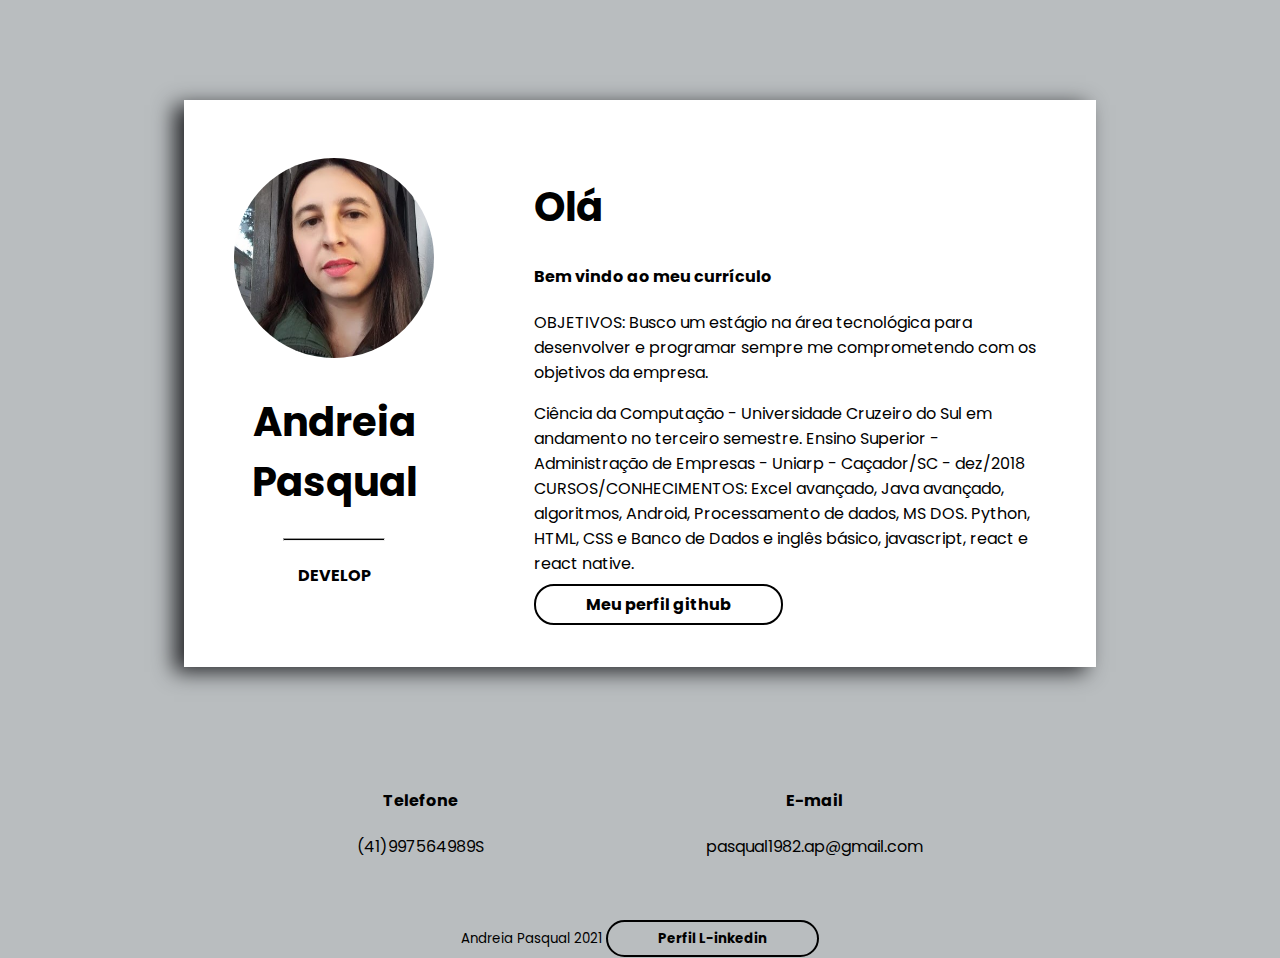
<file: curriculo/index.html>
<!DOCTYPE html>
<html lang="en">
    <head>
        <meta charset="UTF-8">
        <meta name="viewport" content="width=device-width, initial-scale=1.0">
        <title>Currículo codaí</title>
        <link rel="preconnect" href="https://fonts.gstatic.com">
        <link href="https://fonts.googleapis.com/css2?family=Poppins:wght@300;400;700&display=swap" rel="stylesheet">
        <link rel="stylesheet" href="./css/style.css">
    </head>
    <body>
        <div class="conteiner">
            <section id="dados">
                <div id="perfil-card" class="card-padding">
                    <div class="img-perfil-card">
                        <img src="imagens/eu4.jpg" alt="Minha foto" height="200" class="img-perfil">
                    </div>
                    <div>
                        <h1>Andreia Pasqual</h1>
                        <hr>
                        <h4>DEVELOP</h4>
                    </div>
                </div>
                    <div id="card-dados" class="card-padding">
                        <div>
                            <h1>Olá</h1>
                            <h4>Bem vindo ao meu currículo</h4>
                            <p> OBJETIVOS: Busco um estágio na área tecnológica para desenvolver e
                                programar sempre me comprometendo com os objetivos da empresa. 
                            </p>
                        <p> Ciência da Computação - Universidade Cruzeiro do Sul em andamento no terceiro semestre. 
                            Ensino Superior - Administração de Empresas - Uniarp - Caçador/SC - dez/2018 
                            CURSOS/CONHECIMENTOS: Excel avançado, Java avançado, algoritmos, Android, Processamento de dados, MS DOS.
                            Python, HTML, CSS e Banco de Dados e inglês básico, javascript, react e react native.
                        </p>
                        </div>
                    <div>
                         <a href="https://github.com/andreia22"class="btn" target="_blank">Meu perfil github</a>
                    </div>
                </div>    
           </section>
           <section id="contato">
               <div>
                   <h4>Telefone</h4>
                   <p>(41)997564989S</p>
               </div>
               <div>
                   <h4>E-mail</h4>
                   <p>pasqual1982.ap@gmail.com</p>
               </div>
           </section>
           <footer>
               <div>
                   <small
                   >Andreia Pasqual 2021
                   <a href="https://www.linkedin.com/in/andreia-pasqqual-82b711112"class="btn" target="_blank">Perfil L-inkedin</a>
                   </small>
               </div>
           </footer>
       </div>    
    </body>
</html>
</file>
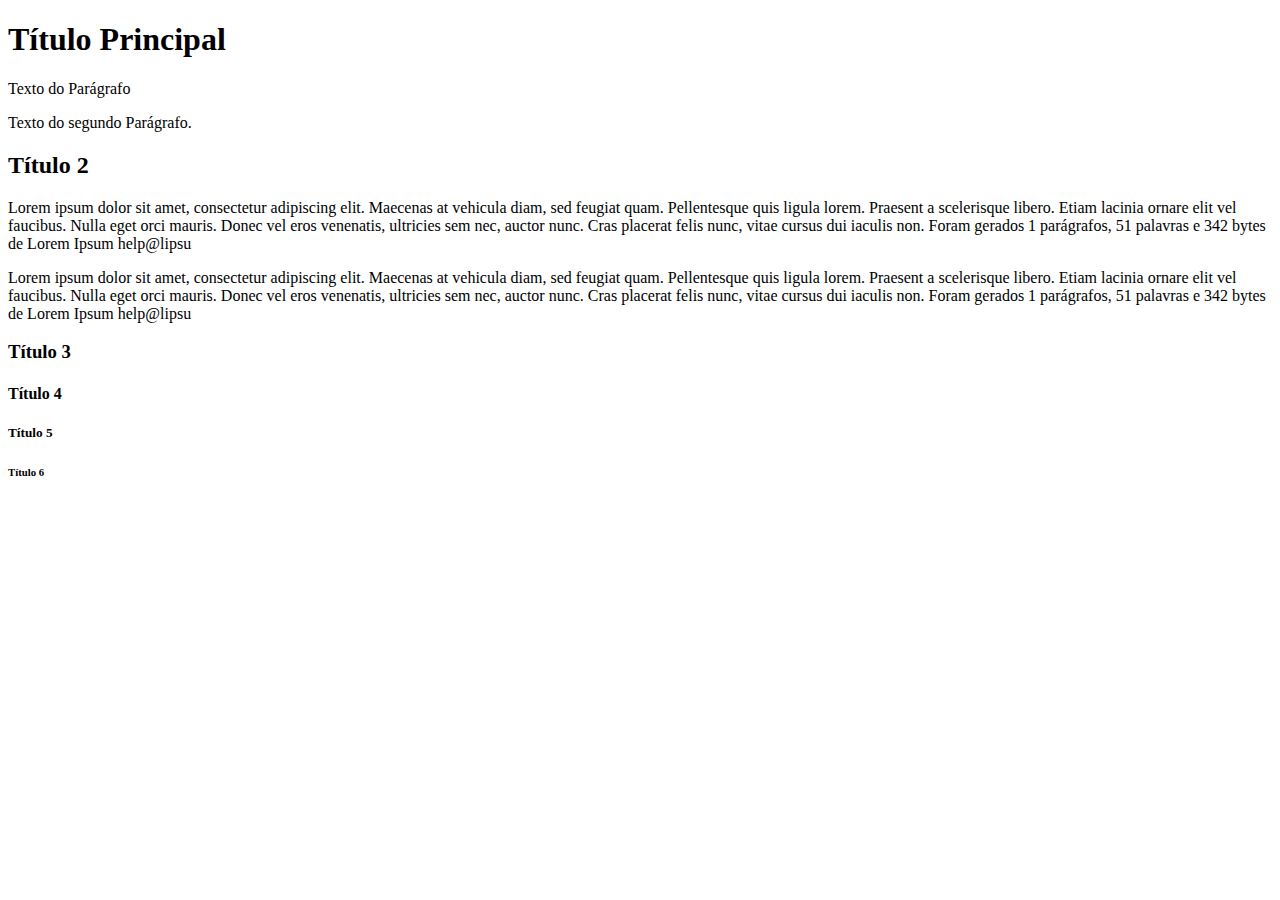
<file: cursoCodai/elementos.html>
<!DOCTYPE html>
<html lang="en">
<head>
    <meta charset="UTF-8">
    <meta name="viewport" content="width=device-width, initial-scale=1.0">
    <title>Document</title>
</head>
<body>
    <h1>Título Principal</h1>
    <p>Texto do Parágrafo</p>

    <p>Texto do segundo Parágrafo.</p>

    <h2>Título 2</h2>

    <p title="Texto do titulo 2">
        Lorem ipsum dolor sit amet, consectetur adipiscing elit. Maecenas at vehicula diam, sed feugiat quam. Pellentesque quis ligula lorem. Praesent a scelerisque libero. Etiam lacinia ornare elit vel faucibus. Nulla eget orci mauris. Donec vel eros venenatis, ultricies sem nec, auctor nunc. Cras placerat felis nunc, vitae cursus dui iaculis non.

        Foram gerados 1 parágrafos, 51 palavras e 342 bytes de Lorem Ipsum
        help@lipsu</p>
    <p>
        Lorem ipsum dolor sit amet, consectetur adipiscing elit. Maecenas at vehicula diam, sed feugiat quam. Pellentesque quis ligula lorem. Praesent a scelerisque libero. Etiam lacinia ornare elit vel faucibus. Nulla eget orci mauris. Donec vel eros venenatis, ultricies sem nec, auctor nunc. Cras placerat felis nunc, vitae cursus dui iaculis non.

        Foram gerados 1 parágrafos, 51 palavras e 342 bytes de Lorem Ipsum
        help@lipsu</p>

        <h3>Título 3</h3>
        <h4>Título 4</h4>
        <h5>Título 5</h5>
        <h6>Título 6</h6>
</body>
</html>
</file>
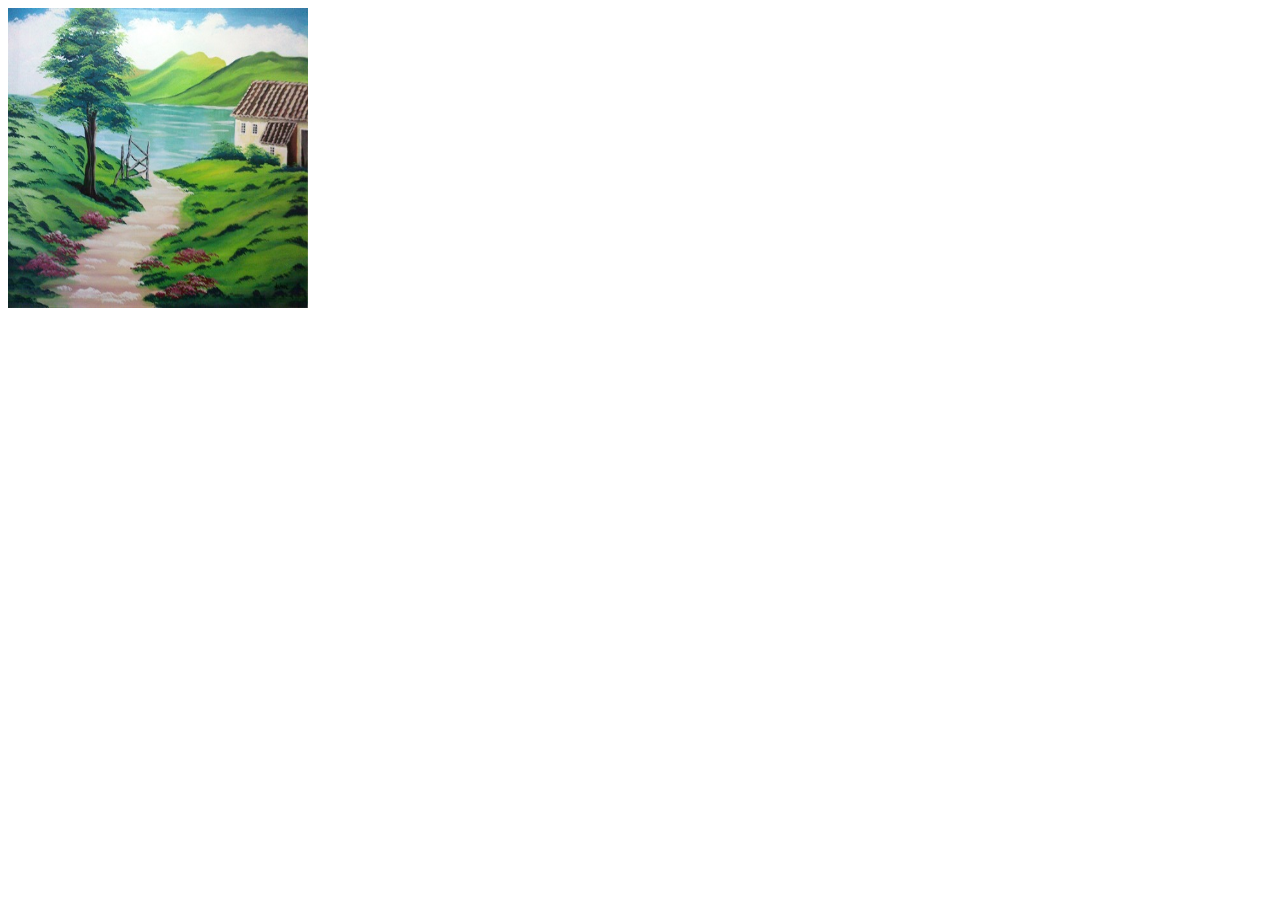
<file: cursoCodai/imagens.htm>
<!DOCTYPE html>
<html lang="en">
<head>
    <meta charset="UTF-8">
    <meta name="viewport" content="width=device-width, initial-scale=1.0">
    <title>Imagem</title>
</head>
<body>
    <img src="./imgs/outras/paisagem.jpg" alt="Quadro antigo" height="300px" width="300">

</body>
</html>
</file>
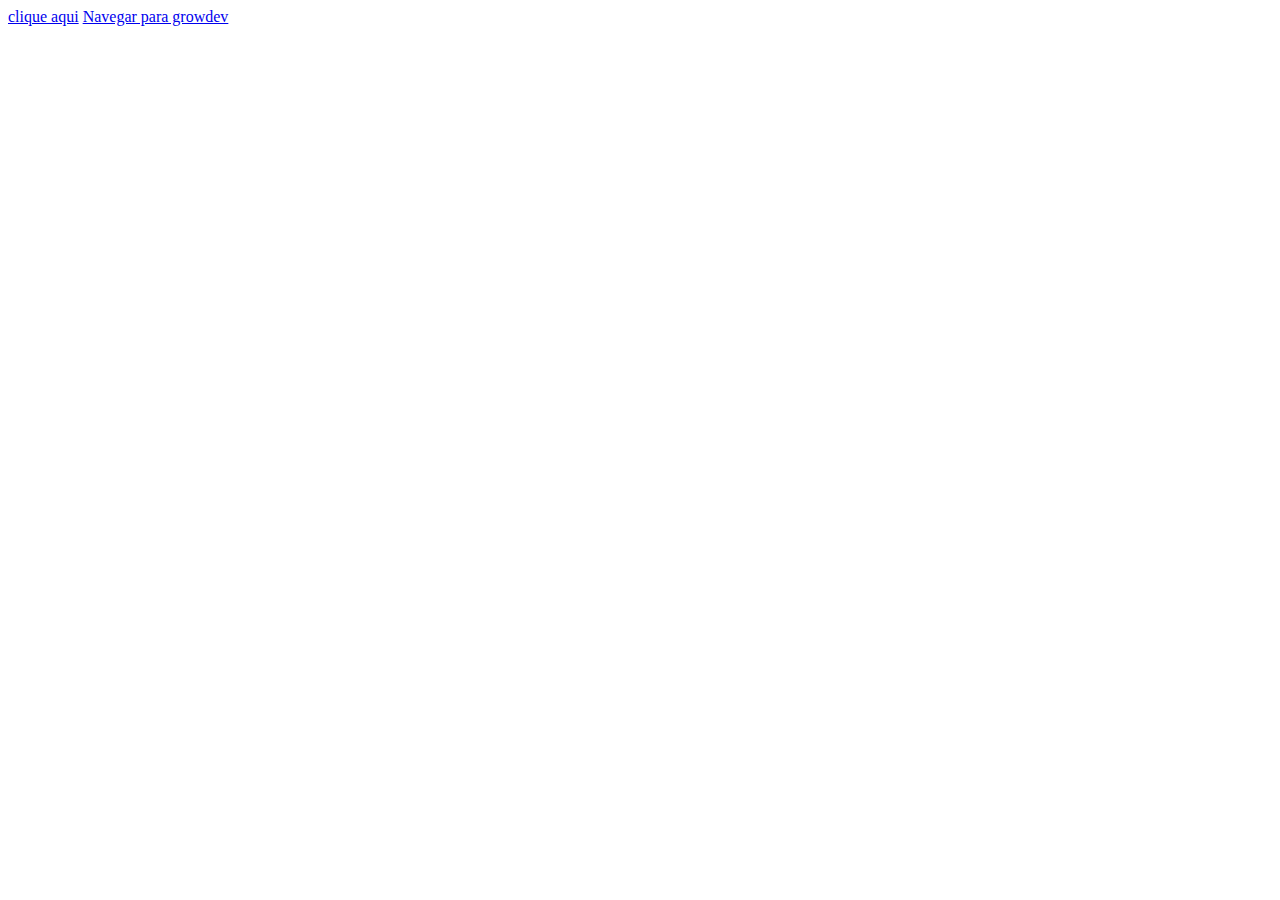
<file: cursoCodai/links.html>
<!DOCTYPE html>
<html lang="en">
<head>
    <meta charset="UTF-8">
    <meta name="viewport" content="width=device-width, initial-scale=1.0">
    <title>Links</title>
</head>
<body>
    <a href="primeiro.html" >clique aqui</a>

    <a href="http://www.growdev.com.br" target="_blank">Navegar para growdev</a>
</body>
</html>
</file>
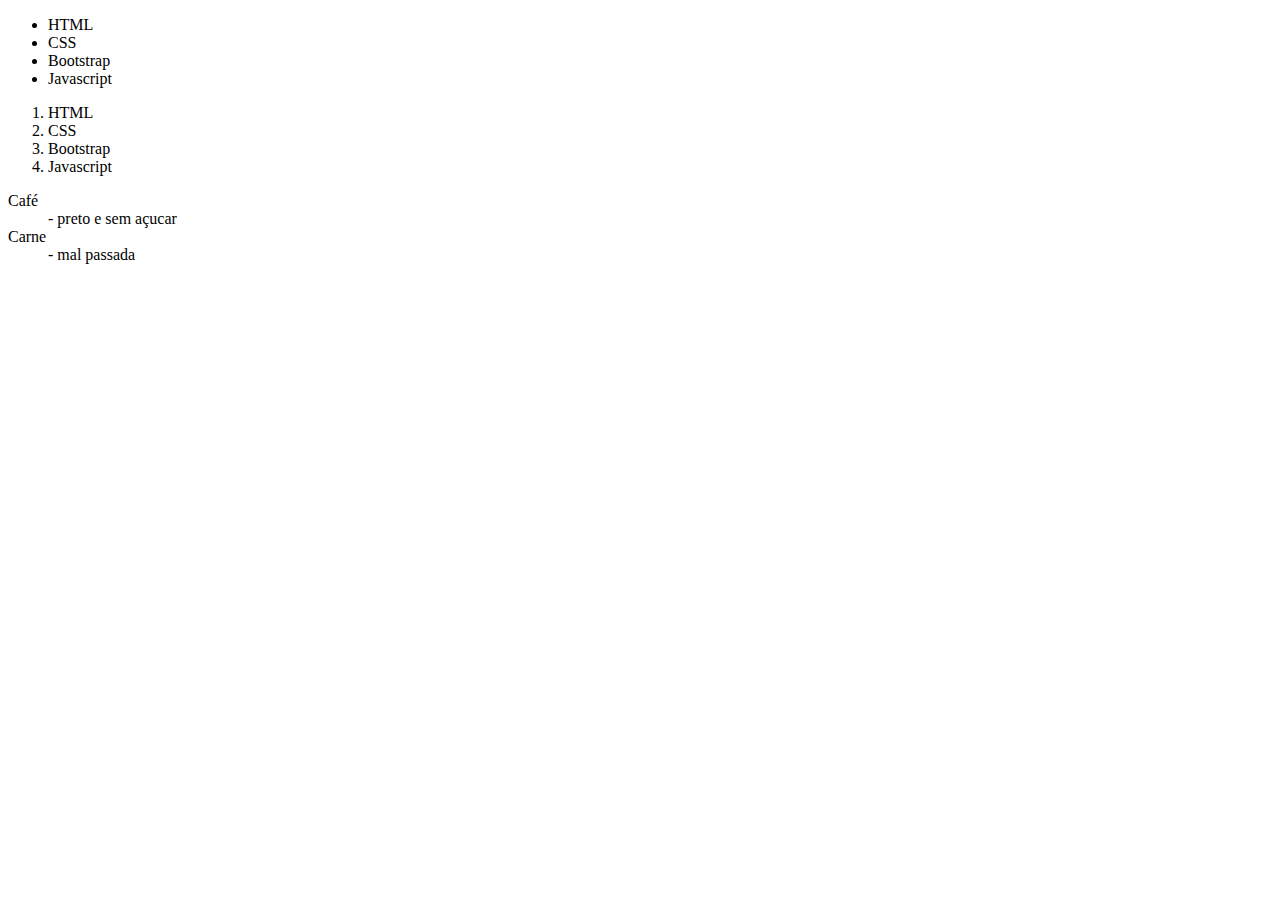
<file: cursoCodai/listas.html>
<!DOCTYPE html>
<html lang="en">
<head>
    <meta charset="UTF-8">
    <meta name="viewport" content="width=<device-width>, initial-scale=1.0">
    <title>Listast</title>
</head>
<body>
    <ul>
        <li>HTML</li>
        <li>CSS</li>
        <li>Bootstrap</li>
        <li>Javascript</li>
    </ul>

    <ol>
        <li>HTML</li>
        <li>CSS</li>
        <li>Bootstrap</li>
        <li>Javascript</li> 
    </ol>

    <dl>
        <dt>Café</dt>
        <dd>- preto e sem açucar</dd>
        <dt>Carne</dt>
        <dd>- mal passada</dd>
    </dl>
</body>
</html>
</file>
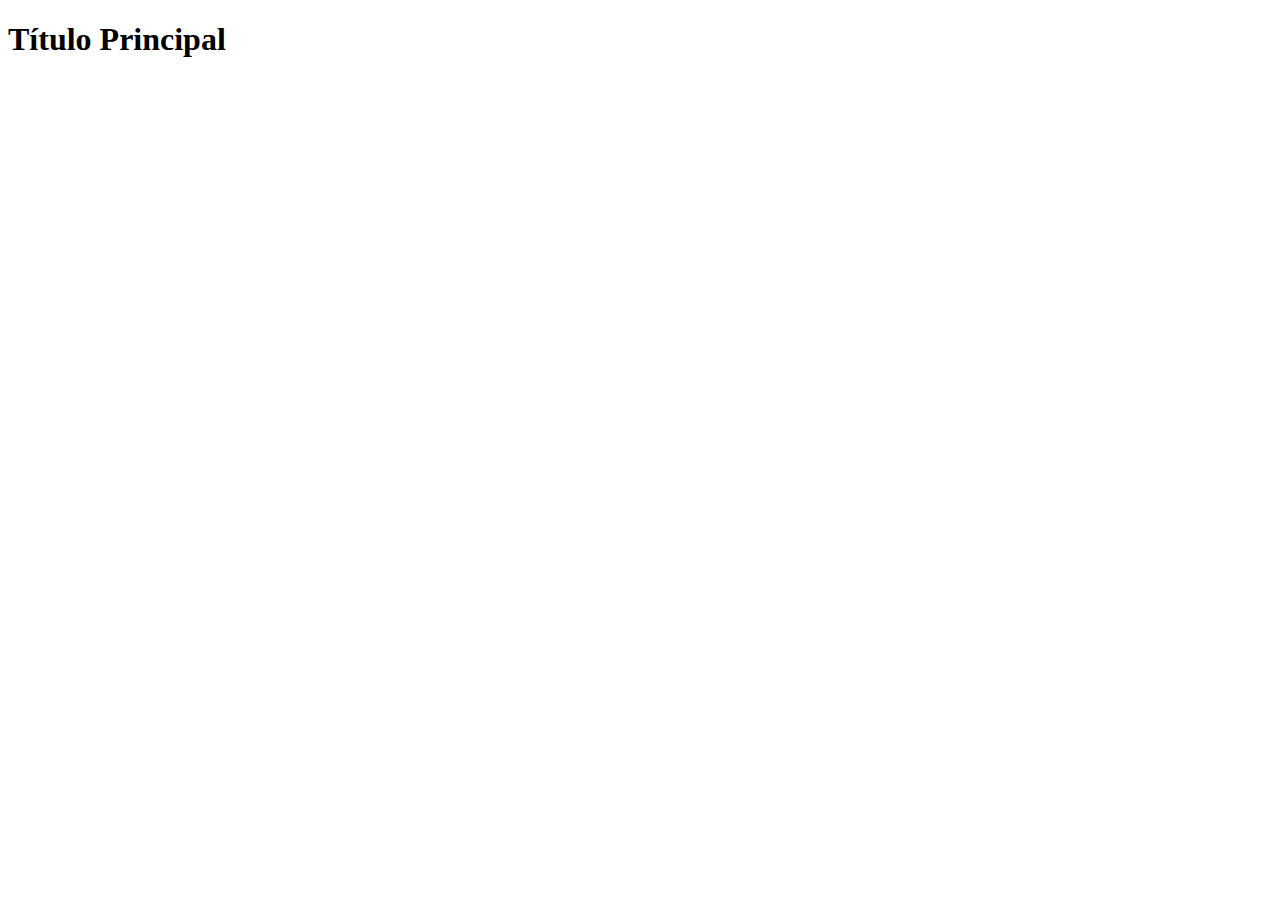
<file: cursoCodai/primeiro.html>
<!DOCTYPE html>
<html lang="pt-br">
<head>
    <meta charset="UTF-8">
    <meta name="viewport" content="width=device-width, initial-scale=1.0">
    <title>Primeiro Arquivo HTML</title>
</head>
<body>
    <h1>Título Principal</h1>
</body>
</html>
</file>
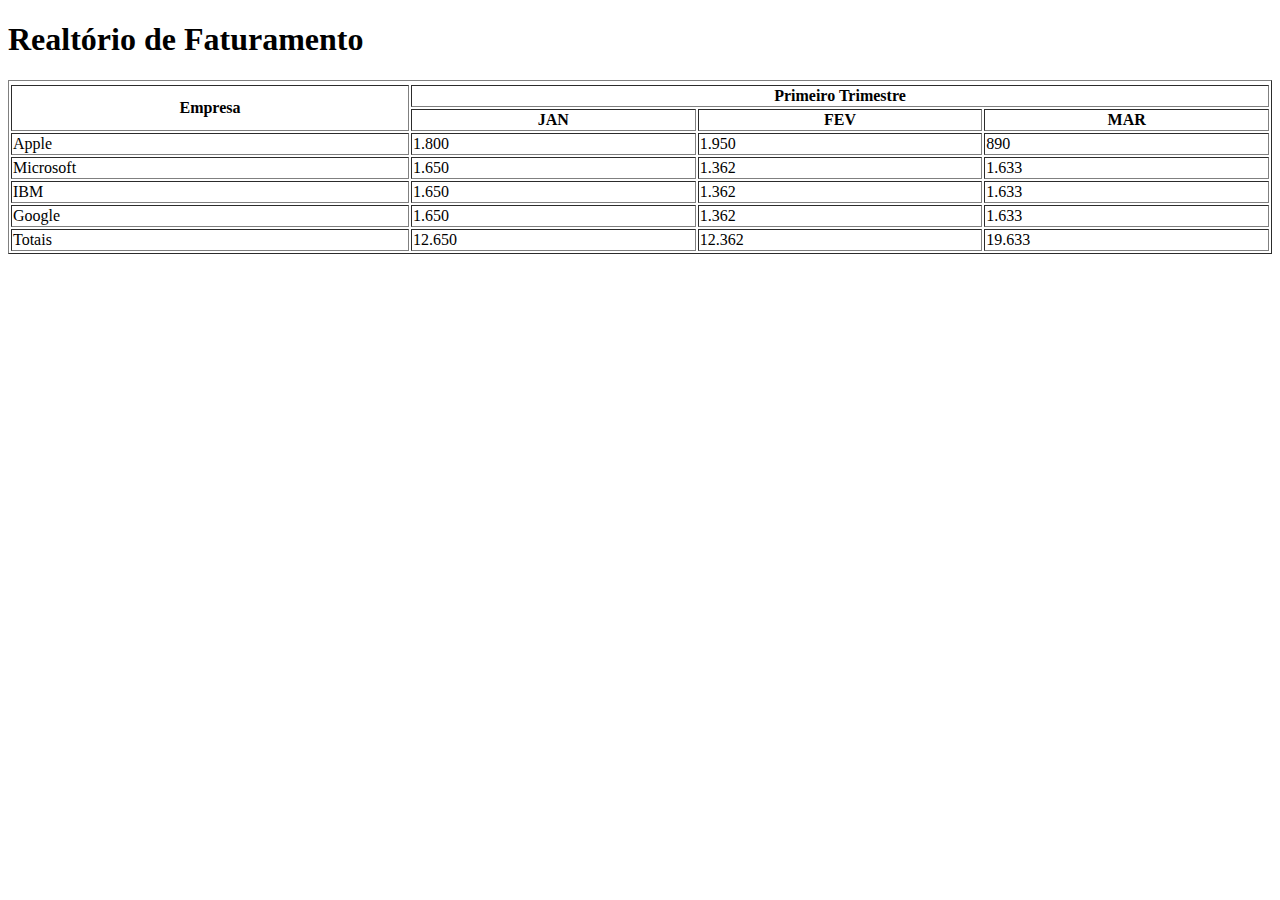
<file: cursoCodai/tabela2.html>
<!DOCTYPE html>
<html lang="en">
<head>
    <meta charset="UTF-8">
    <meta name="viewport" content="width=device-width, initial-scale=1.0">
    <title>Tabelas</title>
</head>
<body>
    <h1>Realtório de Faturamento</h1>

    <table border="1" style="width: 100%;">
        <thead>
            <tr></tr>
                <th rowspan="2">Empresa</th>
                <th colspan="3">Primeiro Trimestre</th>
            </tr>
            <tr>
                <th>JAN</th>
                <th>FEV</th>
                <th>MAR</th>
            </tr>
        </thead>
        <tbody>
            <tr>
               <td>Apple</td>
               <td>1.800</td>
               <td>1.950</td>
               <td>890</td>
            </tr>
            <tr>
                <td>Microsoft</td>
                <td>1.650</td>
                <td>1.362</td>
                <td>1.633</td>
            </tr>
            <tr>
                <td>IBM</td>
                <td>1.650</td>
                <td>1.362</td>
                <td>1.633</td>
            </tr>
            <tr>
                <td>Google</td>
                <td>1.650</td>
                <td>1.362</td>
                <td>1.633</td>
            </tr>
        </tbody>
        <tfoot>
            <td>Totais</td>
            <td>12.650</td>
            <td>12.362</td>
            <td>19.633</td>
        </tfoot>
    </table>
</body>
</html>
</file>
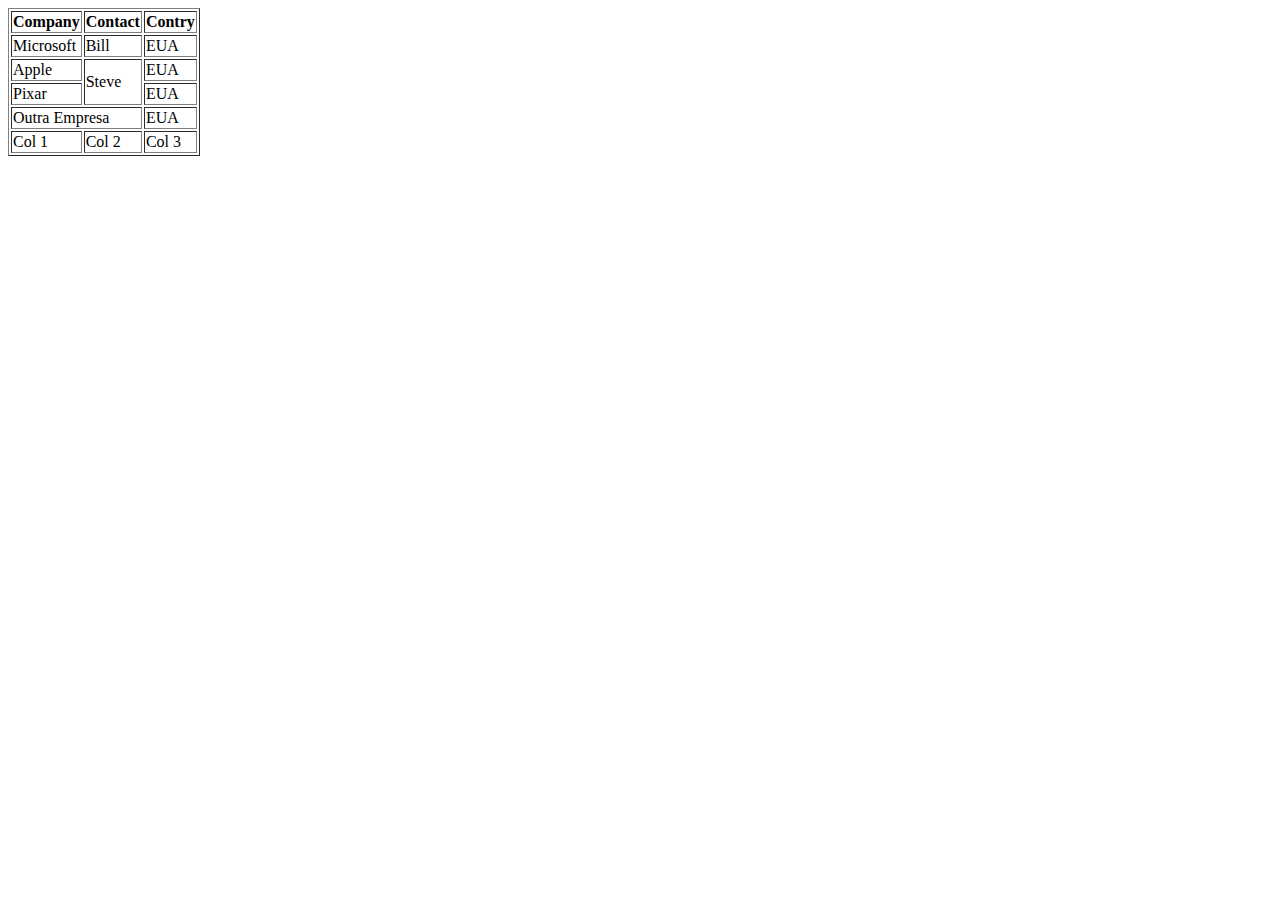
<file: cursoCodai/tabelas.html>
<!DOCTYPE html>
<html lang="en">
<head>
    <meta charset="UTF-8">
    <meta name="viewport" content="width=device-width, initial-scale=1.0">
    <title>Tabelas</title>
</head>
<body>
    <table border="1">
        <thead>
            <tr>
                <th>Company</th>
                <th>Contact</th>
                <th>Contry</th>
            </tr>
       </thead>
       <tbody>
        <tr>
            <td>
                Microsoft
            </td>
            <td>
                Bill
            </td>
            <td>
                EUA
            </td>
        </tr>
        <tr>
            <td>
               Apple 
            </td>
            <td rowspan="2">
                Steve
            </td>
            <td>
                EUA
            </td>
        </tr>
        <tr>
            <td>Pixar</td>
            <td>EUA</td>
        </tr>
        <tr>
            <td colspan="2">Outra Empresa</td>
            <td>EUA</td>
        </tr>
    </tbody>
    <tfoot>
        <tr>
            <td>Col 1</td>
            <td>Col 2</td>
            <td>Col 3</td>
        </tr>
    </tfoot>
    </table>
</body>
</html>
</file>
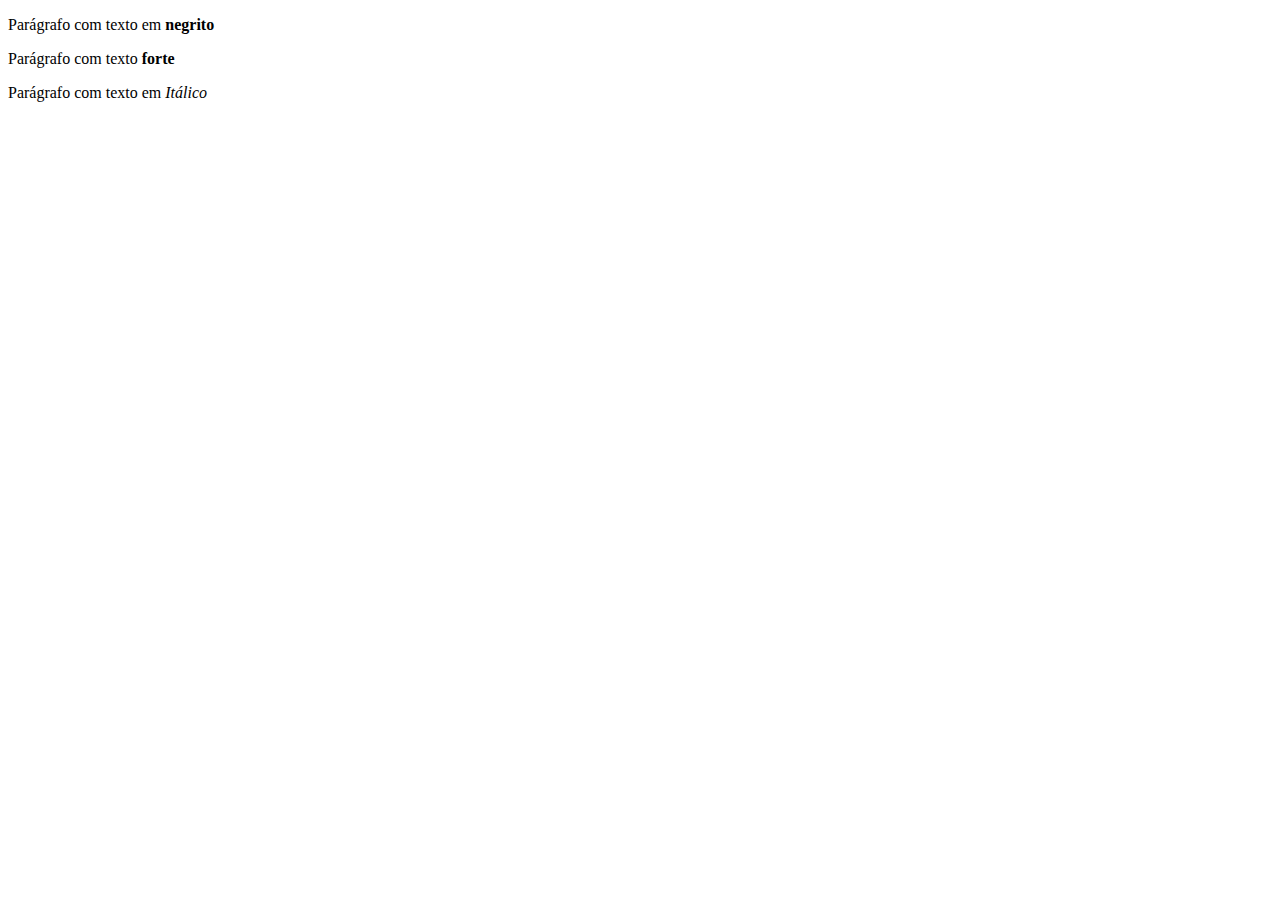
<file: cursoCodai/textos.html>
<!DOCTYPE html>
<html lang="en">
<head>
    <meta charset="UTF-8">
    <meta name="viewport" content="width=device-width, initial-scale=1.0">
    <title>Textos e Formatação</title>
</head>
<body>
    <p> Parágrafo com texto em <b>negrito</b></p>
    <p> Parágrafo com texto  <strong>forte</strong></p>
    <p> Parágrafo com texto em <i>Itálico</i></p>
</body>
</html>
</file>
<file: curriculo/css/style.css>
body {
    font-family: 'Poppins';
    background-color: #b9bdbf;
}
.conteiner {
    width: 80%;
    margin: auto;
}
#dados {
    background-color: #fff;
    display: flex;
    flex-direction: row;
    margin: 100px 50px;
    box-shadow: -10px 5px 20px 0px #292a2d;
}
#perfil-card {
    width: 400px;
    display: flex;
    flex-direction: column;
    justify-content: center;
    align-items: center;
    text-align: center;
}
.img-perfil{
   height: 200px;
   width: 200px;
   border-radius: 50%;
}
.card-padding {
    padding: 50px;
}
#card-dados {
    display: flex;
    flex-direction: column;
    justify-content: space-around;
}
#contato {
    display: flex;
    justify-content: space-evenly;
    text-align: center;
}
.btn {
    border: 2px solid black;
    border-radius: 20px;
    padding: 7px 50px;
    text-decoration: none;
    font-weight: 700;
    color: #000;
    user-select: none;
}

footer {
    text-align: center;
    margin-top: 50px;
}
h1 {
    font-size: 40px;
}
hr {
    height: 1px;
    background-color: black;
    width: 50%;
}
</file>
